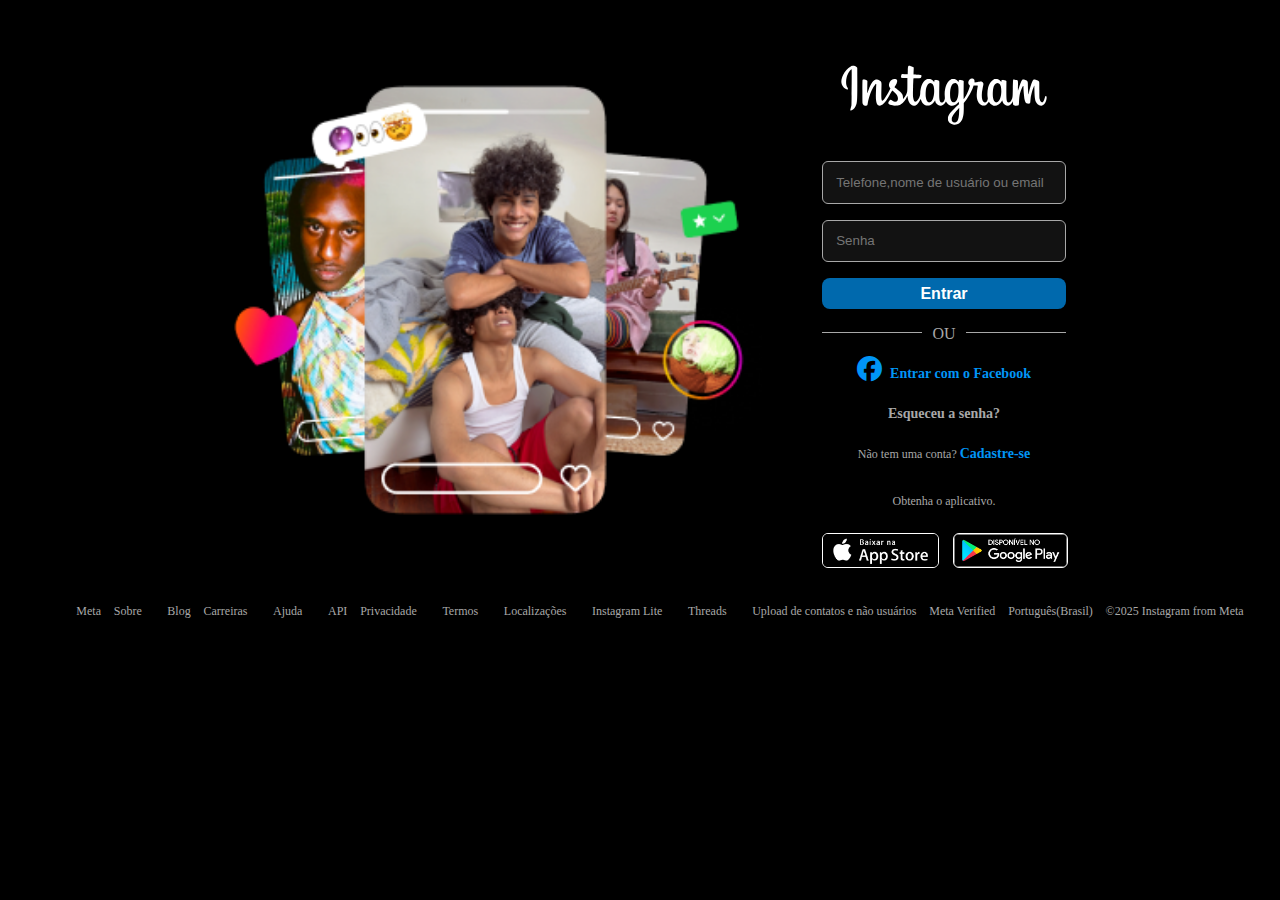
<file: instagram/index.html>
<!DOCTYPE html>
<html lang="en">
<head>
    <meta charset="UTF-8">
    <link rel="stylesheet" href="https://cdnjs.cloudflare.com/ajax/libs/font-awesome/6.7.2/css/all.min.css" integrity="sha512-Evv84Mr4kqVGRNSgIGL/F/aIDqQb7xQ2vcrdIwxfjThSH8CSR7PBEakCr51Ck+w+/U6swU2Im1vVX0SVk9ABhg==" crossorigin="anonymous" referrerpolicy="no-referrer" />
    <meta name="viewport" content="width=device-width, initial-scale=1.0">
    <link rel="shortcut icon" href="/instagram/img/instagram.png" type="image/x-icon">
    <link rel="stylesheet" href="css/style.css">
    <title>Instagram</title>
</head>
<body>
    <div class="main-container">
        <div class="main-logo">
            <img src="img/instagram-web-lox-image.png" alt="instagram-web-lox-image">
        </div>

        <div class="main-form">
            <h1><img src="img/Instagram_logo.svg" alt="Instagram_logo"></h1>
            <div class="form-account">
                <input type="text" placeholder="Telefone,nome de usuário ou email">
                <input type="password" placeholder="Senha">
                <button>Entrar</button>

                <div class="main-divisor">
                    <div class="divisor"></div>
                    <span>OU</span>
                    <div class="divisor"></div>
                </div>
                
                <p><i class="fa-brands fa-facebook"></i><a href="#" id="face">Entrar com o Facebook</a></p>
                <a href="#" id="forgot">Esqueceu a senha?</a>
                <p>Não tem uma conta? <a href="#">Cadastre-se</a></p>
                <p>Obtenha o aplicativo.</p>
                <div class="apps">
                    <a href="#"><img src="img/applestore.png" alt="applestore"></a>
                    <a href="#"><img src="img/playstore.png" alt="playstore"></a>
                </div>
            </div>
        </div>
    </div>
    <footer>
        <ul>
            <li><a href="#">Meta</a></li>
            <li><a href="#">Sobre</li>
            <li><a href="#">Blog</a></li>
            <li><a href="#">Carreiras</li>
            <li><a href="#">Ajuda</li>
            <li><a href="#">API</a></li>
            <li><a href="#">Privacidade</li>
            <li><a href="#">Termos</li>
            <li><a href="#">Localizações</li>
            <li><a href="#">Instagram Lite</li>
            <li><a href="#">Threads</li>
            <li><a href="#">Upload de contatos e não usuários</a></li>
            <li><a href="#">Meta Verified</a></li>
            <li>Português(Brasil)</li>
            &copy;2025 Instagram from Meta
        
        </ul>
    </footer>
</body>
</html>
</file>
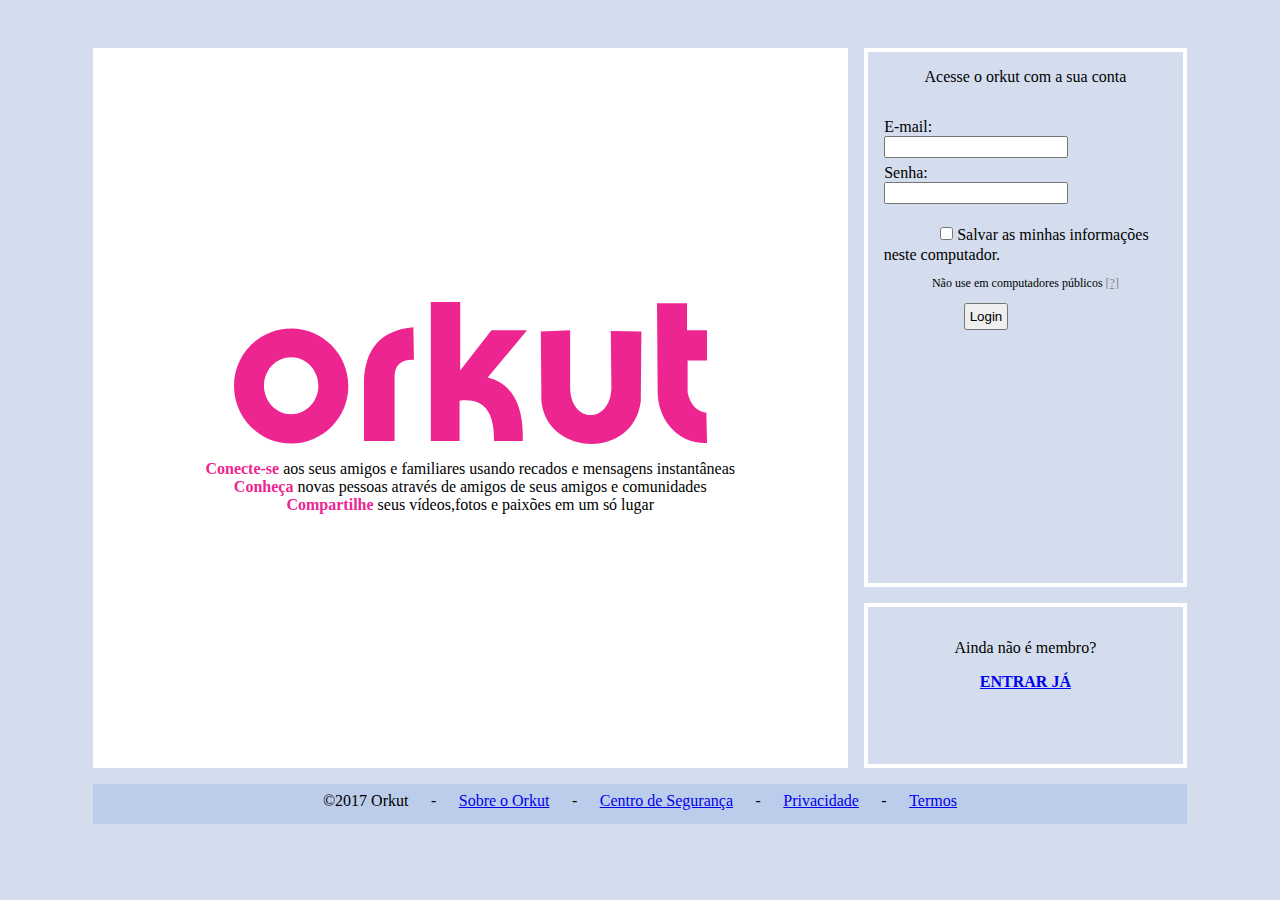
<file: orkut/index.html>
<!DOCTYPE html>
<html lang="en">
<head>
    <meta charset="UTF-8">
    <meta name="viewport" content="width=device-width, initial-scale=1.0">
    
    <link rel="stylesheet" href="css/style.css">
    <title>Orkut</title>
</head>
<body>
    <div class="main-container">

        <div class="main-logo">
            <img src="img/Logo_ORKUT.svg" alt="orkutLogo">
            <p><span>Conecte-se</span> aos seus amigos e familiares usando recados e mensagens instantâneas</p>
            <p><span>Conheça</span> novas pessoas através de amigos de seus amigos e comunidades</p>
            <p><span>Compartilhe</span> seus vídeos,fotos e paixões em um só lugar</p>
        </div>
        
        <div class="mainform-container">

            <div class="form-container">
                <span>Acesse o orkut com a sua conta</span>
                <form >
                    <label for="email">E-mail:</label>
                    <input type="email">
                    
                    <label for="senha">Senha:</label>
                    <input type="password" name="senha" id="senha">
                    <br>
                    <input type="checkbox">
                    <label for="remember">Salvar as minhas informações neste computador.</label>
                    <p>Não use em computadores públicos <a href="#">[?]</a> </p>
                    <input type="submit" value="Login">
                </form>
            </div>
            <div class="newAccount">
                <p>Ainda não é membro?</p>
                <a href="#">Entrar já</a>
            </div>

        </div>
    
    </div>
    <footer>
        <ul>
            <li>&copy;2017 Orkut</li>-
            <li><a href="#">Sobre o Orkut</a></li>-
            <li><a href="#">Centro de Segurança</a></li>-
            <li><a href="#">Privacidade</a></li>-
            <li><a href="#">Termos</a></li>
        </ul>
    </footer>


</body>
</html>
</file>
<file: instagram/css/style.css>
body {
  margin: 0;
  padding: 0;
  box-sizing: border-box;
  color: #a8a8a8;
  background-color: #000000;
  padding: 2rem;
}
.main-container {
  width: 100%;
  display: flex;
  align-items: center;
  justify-content: center;
  margin: 0 auto;
  margin-bottom: 2rem;
}
.main-logo {
  width: 50%;
  img {
    width: 90%;
  }
}
p {
  margin: 0.5rem;
  font-size: 12px;
}
.main-form {
  width: 20%;
  display: flex;
  flex-direction: column;
  justify-content: center;
  align-items: center;
  text-align: center;
}

.main-form img {
  width: 90%;
}
.form-account {
  display: flex;
  flex-direction: column;
  gap: 1rem;
  input {
    color: #a8a8a8;
    padding: 0.8rem;
    background-color: #121212;
    border: 1px solid #a8a8a8;
    border-radius: 6px;
  }
  button {
    border-radius: 8px;
    border: none;
    padding: 0.4rem;
    background-color: #0069ad;
    font-weight: bold;
    color: #fff;
    font-size: medium;
  }
  a {
    font-size: 14px;
    font-weight: bold;
    color: #0095f6;
    text-decoration: none;
  }

  i {
    font-size: 25px;
    color: #0095f6;
    margin-right: 0.5rem;
  }
}
#forgot {
  color: #a8a8a8;
}
#face:hover {
  color: #fff;
  transition: 0.5s;
}
.main-divisor {
  display: flex;
}
.divisor {
  width: 50%;
  border-bottom: 1px solid;
}
span {
  margin-left: 10px;
  margin-right: 10px;
  margin-bottom: -10px;
}
.apps {
  display: flex;
  gap: 1rem;
  img {
    width: 100%;
    border: 1px solid #fff;
    border-radius: 6px;
  }
}

footer {
  ul {
    display: flex;
    justify-content: center;
    align-items: center;
    gap: 0.8rem;
    flex-wrap: wrap;
    list-style: none;
    font-size: 12px;
  }
  a {
    color: #a8a8a8;
    text-decoration: none;
  }
}
footer a:hover {
  border-bottom: 1px solid #a8a8a8;
}


@media (max-width:375px){
    .main-container{
       display: flex;
       flex-direction: column;
       justify-content: center;
       align-items: center;
    }
    
    .main-logo img{
        display: none;
    }
    .main-form{
        width: 100%;
        img{
            width: 80%;
        }
    }
    .form-account{
        input[type="text"]{
            border: none;
        }
        input[type="password"]{
            border: none;
        }
        
    }
    #forgot{
        margin-bottom: 7rem;
    }
    .apps{
        margin-top: 5rem;
    }
    footer{
        display: flex;
        flex-wrap: wrap;
    }
}

@media (max-width:945px){
    .main-container{
        display: flex;
        flex-direction: column;
        justify-content: center;
        align-items: center;
     }
     .main-logo img{
        display: none;
     }
     .main-form{
        width: 100%;
     }
     .main-form img{
        width: 50%;
     }
     .form-account{
        width: 40%;
     }
     #forgot{
        margin-bottom: 3rem;
     }
     .apps{
        margin-top: 2rem;
     }
     .apps img{
        width: 100%;
        border: 2px solid gray;
     }
}
</file>
<file: orkut/css/style.css>
body{
    margin: 0;
    padding: 0;
    box-sizing: border-box;
    background-color: #d4ddee;
    padding: 3rem 2rem;
}
.main-container{
    width: 90%;
    height: 80vh;
    margin: 0 auto;
    display: flex;
    flex-direction: row;
    gap: 1rem;
}
.main-logo{
    width: 70%;
    background-color: #fff;
    display: flex;
    flex-direction: column;
    justify-content: center;
    align-items: center;
    img{
        margin-bottom: 1rem;
    }
    span{
        color: #ed2590;
        font-weight: bold;
    }
    
}
.main-logo p{
    margin-top: 0;
    margin-bottom: 0;

}
.mainform-container{
    width: 30%;
    background-color:#d4ddee;
    display: flex;
    flex-direction: column;
    gap: 1rem;
}
.form-container{
    height: 80%;
    background-color: #d4ddee;
    border: 4px solid #fff;
    display: flex;
    flex-direction: column;
    gap: 2rem;
    padding: 1rem;
    
    span{
        text-align: center;
    }
    input{
        margin-right: 4rem;
        margin-bottom: 0.4rem;
        outline: none;
        padding: 0.09rem;
    }
    label{
        margin-left: 0.03rem;
        text-align: left;
    }
    
    input[type="checkbox"]{
        margin-top: 1rem;
        margin-left: 3.5rem;
        margin-right: 0;
    }
    p{
        font-size: 12px;
        text-align: center;
    }
    a{
        color: #888;
    }
    input[type="submit"]{
        margin-left: 5rem;
        padding: 4px;
    }
}


.newAccount{
    height: 20%;
    background-color:#d4ddee;
    border: 4px solid #fff;
    text-align: center;
    padding: 1rem;
    a{
        text-transform: uppercase;
        font-weight: bold;
    }
}
footer{
    width: 90%;
    height: 40px;
    margin: 0 auto;
    background-color: #bccdeb;
    margin-top: 1rem;
   
}
footer ul{
    width: 60%;
    display: flex;
    flex-direction: row;
    justify-content: space-around;
    align-items: center;
    margin: 0 auto;
    padding: 0.5rem;
    list-style: none;
}

@media (max-width:600px){
    .main-container{
        margin-bottom: 4rem;
    }
    .main-container,
    .main-logo,
    .mainform-container{
        width: 100%;
        display: flex;
        flex-direction: column;
        border-radius: 4px;
    }
    .form-container{
        border-radius: 4px;
        input[type="email"],
        input[type="password"]{
            width: 100%;
        }
        input[type="submit"]{
            width: 60%;
        }
        input[type="checkbox"]{
            margin: 0;
        }
    }

    .newAccount{
        width: 89%;
        border-radius: 4px;
    }
    .main-logo img{
        width: 80%;
        padding: 1rem;
    }
    .main-logo p{
        font-size: 12px;
        text-align: justify;
        margin-bottom: 1rem;
        padding-left: 1rem;
        padding-right: 1rem;
        border-radius: 4px;
    }
    footer{
        width: 100%;
        height: 100%;
        border-radius: 12px;
    }
    footer ul{
        display: flex;
        flex-direction: row;
        flex-wrap: wrap;
        padding: 1rem;
        gap: 1rem;
    }   
}
@media (max-width:999px) {
    .main-container{
        margin-bottom: 6rem;
    }
    .main-container,
    .main-logo,
    .mainform-container{
        width: 100%;
        display: flex;
        flex-direction: column;
        border-radius: 4px;
    }
    .main-logo{
        padding-bottom:1rem;
    }
    .main-logo img{
        width: 80%;
        padding: 1rem;
    }
    .main-logo p{
        text-align: left;
        font-size: 14px;
        padding-left: 1rem;
        padding-right: 1rem;
        word-break: break-all;
    }
   
    .form-container{
        display: flex;
        flex-direction: column;
        justify-content: center;
        align-items: center;
    }
    .form-container input[type="password"],
    input[type="email"]{
        width: 100%;
    }
    .form-container input[type="submit"]{
        text-align: center;
        width: 80%;
        margin-left: 3rem;
    }
    footer{
        width: 100%;
        font-size: 12px;
        display: flex;
        flex-direction: row;
        ul{
            width: 90%;
            word-break: keep-all;
            flex-direction: row;
            gap: 1rem;
        }
    }
}
</file>
